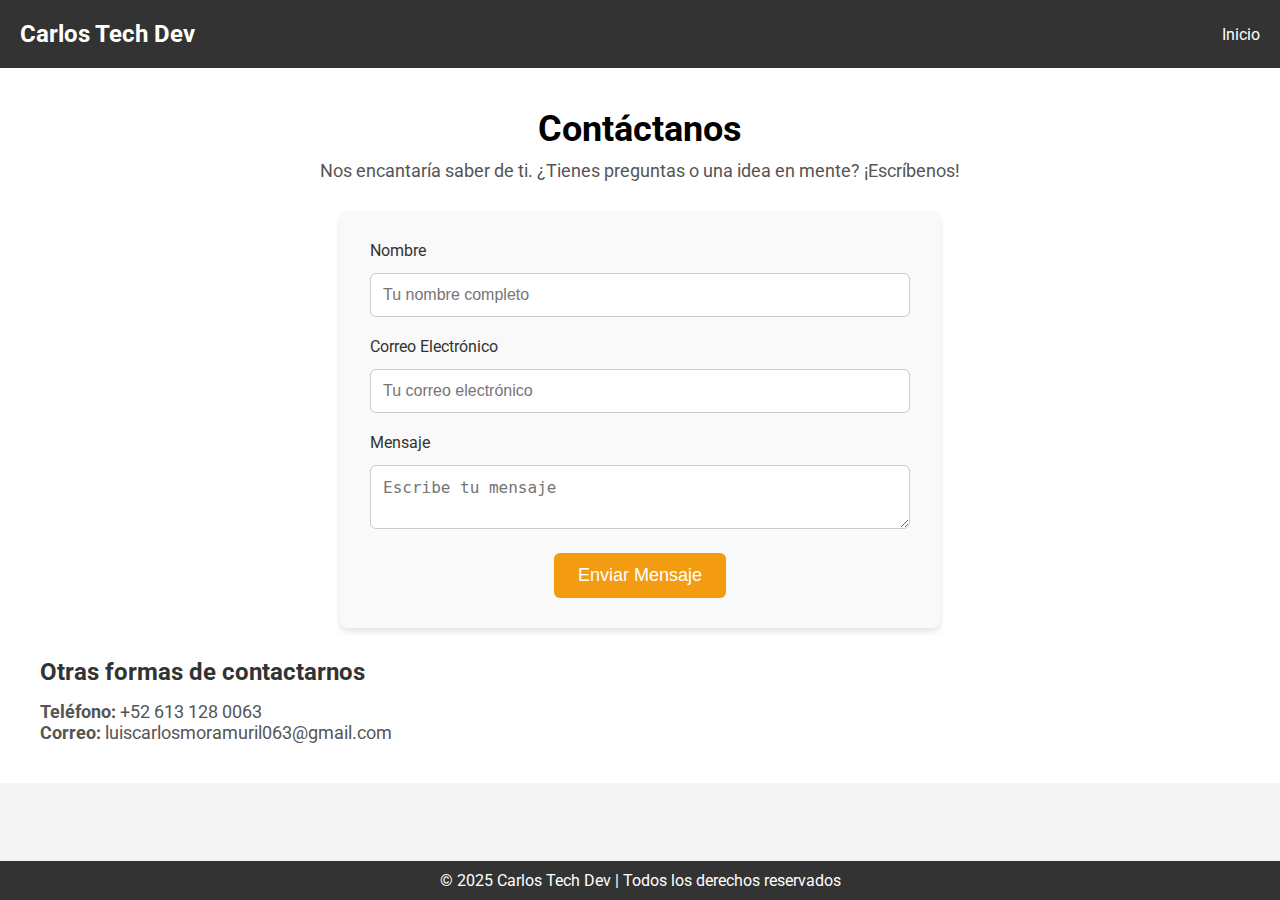
<file: html/contacto.html>
<!DOCTYPE html>
<html lang="es">
<head>
    <meta charset="UTF-8">
    <meta name="viewport" content="width=device-width, initial-scale=1.0">
    <title>Contacto - Carlos Desing</title>
    <link rel="stylesheet" href="../css/contacto.css">
    <link href="https://fonts.googleapis.com/css2?family=Roboto:wght@400;500&display=swap" rel="stylesheet">
</head>
<body>

    <!-- Navbar -->
    <nav class="navbar">
        <div class="logo">
            <h1>Carlos Tech Dev</h1>
        </div>
        <ul class="nav-links">
            <li><a href="../index.html">Inicio</a></li>
            
        </ul>
    </nav>

    <!-- Sección de Contacto -->
    <section class="contact-section">
        <div class="contact-header">
            <h2>Contáctanos</h2>
            <p>Nos encantaría saber de ti. ¿Tienes preguntas o una idea en mente? ¡Escríbenos!</p>
        </div>

        <!-- Formulario de Contacto -->
        <div class="contact-form-container">
            <form action="../php/procesar_contacto.php" method="POST" class="contact-form">
                <div class="form-group">
                    <label for="name">Nombre</label>
                    <input type="text" id="name" name="name" placeholder="Tu nombre completo" required>
                </div>
                <div class="form-group">
                    <label for="email">Correo Electrónico</label>
                    <input type="email" id="email" name="email" placeholder="Tu correo electrónico" required>
                </div>
                <div class="form-group">
                    <label for="message">Mensaje</label>
                    <textarea id="message" name="message" placeholder="Escribe tu mensaje" required></textarea>
                </div>
                <button type="submit" class="submit-btn">Enviar Mensaje</button>
            </form>
        </div>

        <!-- Información de Contacto -->
        <div class="contact-info">
            <h3>Otras formas de contactarnos</h3>
            <p><strong>Teléfono:</strong> +52 613 128 0063</p>
            <p><strong>Correo:</strong> luiscarlosmoramuril063@gmail.com</p>
            
        </div>
    </section>

    <br>
    <!-- Footer -->
    <footer>
        <p>&copy; 2025 Carlos Tech Dev | Todos los derechos reservados</p>
    </footer>

</body>
</html>
</file>
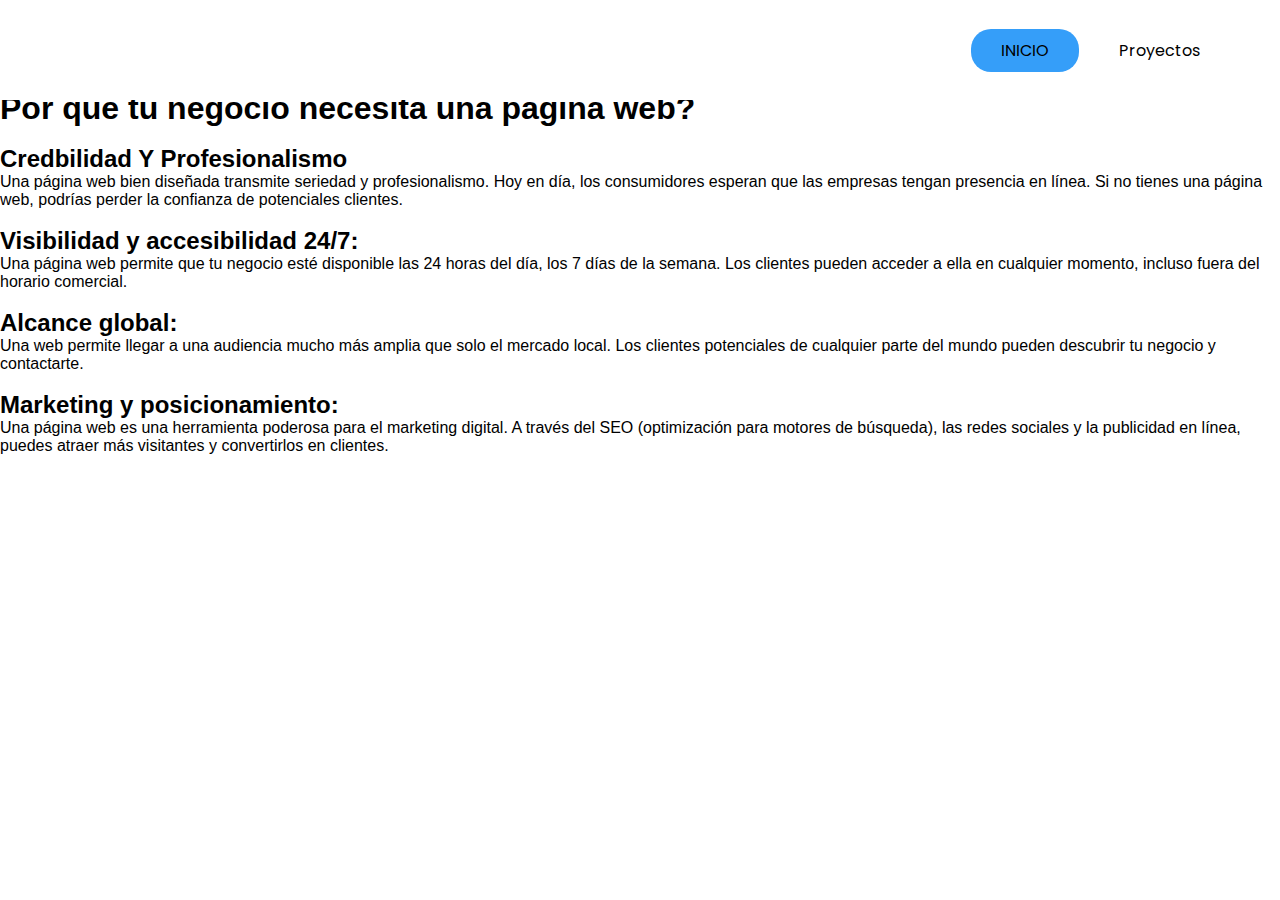
<file: html/portafolio.html>
<!DOCTYPE html>
<html lang="en">
<head>
  <meta charset="UTF-8">
  <meta name="viewport" content="width=device-width, initial-scale=1.0">
  <link rel="stylesheet" href="../css/estilos.css">
  <title>Document</title>
</head>
<body>
  


  <header id="header">
    <div class="container__header">
        <div class="logo">
        </div>
        <div class="container__nav">
            <nav id="nav">
                <ul>
                    <li><a href="index.html" class="select">INICIO</a></li>
                    <li><a href="./html/portafolio.html">Proyectos</a></li>
                </ul>
            </nav>
            
            <!-- Ícono de menú (hamburguesa) -->
            <div class="btn__menu" id="btn_menu"><i class="fas fa-bars"></i></div>

        </div>
    </div>
</header>
<br>
<br>
<br>
<br>
<br>




<h1>Por que tu negocio necesita una pagina web?</h1>
<br>

<h2>Credbilidad Y Profesionalismo</h2>
<p> Una página web bien diseñada transmite seriedad y profesionalismo. Hoy en día, los consumidores esperan que las empresas tengan presencia en línea. Si no tienes una página web, podrías perder la confianza de potenciales clientes.</p>
<br>
<h2>Visibilidad y accesibilidad 24/7:</h2>
<p> Una página web permite que tu negocio esté disponible las 24 horas del día, los 7 días de la semana. Los clientes pueden acceder a ella en cualquier momento, incluso fuera del horario comercial.</p>
<br>
<h2>Alcance global:</h2>
<p> Una web permite llegar a una audiencia mucho más amplia que solo el mercado local. Los clientes potenciales de cualquier parte del mundo pueden descubrir tu negocio y contactarte.</p>
<br>
<h2 >Marketing y posicionamiento:</h2>
<p> Una página web es una herramienta poderosa para el marketing digital. A través del SEO (optimización para motores de búsqueda), las redes sociales y la publicidad en línea, puedes atraer más visitantes y convertirlos en clientes.</p>
</body>
</html>
</file>
<file: css/contacto.css>
/* Estilos básicos */
* {
    margin: 0;
    padding: 0;
    box-sizing: border-box;
}

body {
    font-family: 'Roboto', sans-serif;
    background-color: #f4f4f4;
}

/* Navbar */
.navbar {
    display: flex;
    justify-content: space-between;
    align-items: center;
    background-color: #333;
    padding: 20px;
}

.navbar .logo h1 {
    color: white;
    font-size: 24px;
}

.navbar .nav-links {
    list-style: none;
    display: flex;
}

.navbar .nav-links li {
    margin-left: 20px;
}

.navbar .nav-links a {
    color: white;
    text-decoration: none;
    font-size: 16px;
}

/* Sección de Contacto */
.contact-section {
    padding: 40px;
    background-color: #fff;
    text-align: center;
}

.contact-header h2 {
    font-size: 36px;
    margin-bottom: 10px;
}

.contact-header p {
    font-size: 18px;
    color: #555;
}

/* Formulario de Contacto */
.contact-form-container {
    max-width: 600px;
    margin: 30px auto;
    background-color: #f9f9f9;
    padding: 30px;
    border-radius: 8px;
    box-shadow: 0 4px 6px rgba(0, 0, 0, 0.1);
}

.contact-form .form-group {
    margin-bottom: 20px;
    text-align: left;
}

.contact-form label {
    font-size: 16px;
    margin-bottom: 8px;
    display: block;
    color: #333;
}

.contact-form input,
.contact-form textarea {
    width: 100%;
    padding: 12px;
    border: 1px solid #ccc;
    border-radius: 6px;
    font-size: 16px;
    margin-top: 5px;
}

.contact-form button {
    background-color: #f39c12;
    color: white;
    padding: 12px 24px;
    border: none;
    border-radius: 6px;
    font-size: 18px;
    cursor: pointer;
    transition: background-color 0.3s ease;
}

.contact-form button:hover {
    background-color: #e67e22;
}

/* Información de Contacto */
.contact-info {
    margin-top: 30px;
    text-align: left;
    font-size: 18px;
    color: #555;
}

.contact-info h3 {
    margin-bottom: 15px;
    font-size: 24px;
    color: #333;
}

/* Mapa */
.map-section {
    padding: 40px;
    background-color: #f4f4f4;
    text-align: center;
}

.map-container {
    margin-top: 20px;
}

footer {
    background-color: #333;
    color: white;
    text-align: center;
    padding: 10px 0;
    position: fixed;
    width: 100%;
    bottom: 0;
}
</file>
<file: css/estilos.css>
@import url('https://fonts.googleapis.com/css2?family=Poppins:ital,wght@0,100;0,200;0,300;0,400;0,500;0,600;0,700;0,800;0,900;1,100;1,200;1,300;1,400;1,500;1,600;1,700;1,800;1,900&display=swap');








body {
    font-family: Arial, sans-serif;
    background: white;
}
*{
  background: white;  
    margin: 0;
    padding: 0;
    box-sizing: border-box;
    text-decoration: none;
}

.container__all{
    position: relative;
    right: 0;
    transition: all 300ms;
}

header{
    width: 100%;
    height: 100px;
    font-family: 'Poppins', sans-serif;
    position: fixed;
    top: 0;
    right: 0;
    z-index: 100;

    transition: all 300ms;
}


.move_content{
    right: 180px;
}

.container__header{
    max-width: 1200px;
    height: 100%;  
    display: flex;
    justify-content: space-between; 
    margin: auto;
    padding: 0px 20px;
}

header .logo{
    height: 100%;
    display: flex;
    justify-content: center;
    align-items: center;
}

.logo img{
    width: 150px;
}

.container__nav{
    position: relative;
    height: 100%;
}

nav{
    height: 100%;
}

nav ul{
    height: 100%;
    display: flex;
    justify-content: center;
    align-items: center;
}

nav ul li{
    margin: 0px 20px;
    list-style: none;
}

nav ul li a{
    color: #373737;
    font-size: 14px;
}

.select{
    background: #359EF9;
    padding: 10px 30px;
    color: white;
    border-radius: 20px;
}

.nav_mod{
    height: 70px;
    box-shadow: 1px 1px 10px 0px #00000010;
    background: white;
}

.btn__menu{
    width: 50px;
    height: 50px;
    font-size: 20px;
    cursor: pointer;
    display: flex;
    justify-content: center;
    align-items: center;
    border-radius: 50%;
    transition: background 300ms;
    display: none;
}

.btn__menu:hover{
    background: #f5f5f5;
}

/*COVER*/

.cover{
    width: 100%;
    padding-bottom: 60px;
    font-family: 'Poppins', sans-serif;
    margin-top: 100px;
}

.container__cover{
    max-width: 1200px;
    margin: auto;
    padding: 20px;
    display: flex;
    justify-content: space-between;
    position: relative;

    background-image: url(../images/background-cover.svg);
    background-size: cover;
    background-position: bottom;
}

.cover .container__info{
    max-width: 400px;
    margin-top: 40px;
    z-index: 2;
}

.cover h1{
    max-width: 400px;
    font-size: 60px;
    font-weight: 900;
    color: #373737;
}

.cover h2{
    font-size: 60px;
    font-weight: 900;
    color: #FEBA0B;
    margin-top: -30px;
}

.cover p{
    margin-top: 10px;
    color: #373737;
}

.cover input[type="button"]{
    padding: 10px 40px;
    margin-top: 40px;
    font-size: 18px;
    font-weight: 600;
    border: none;
    color: white;
    background: #FEBA0B;
    border-radius: 20px;
    box-shadow: 1px 1px 30px -5px #20202049;
    cursor: pointer;
    transition: box-shadow 500ms;
}

.cover input[type="button"]:hover{
    box-shadow: 1px 1px 30px -5px #20202085;
}


.container__vector{
    position: relative;
}

.container__vector img{
    position: absolute;
    bottom: 10px;
    right: 0px;
    width: 600px;
    animation: move_vector 6s ease-in-out infinite;
    transition: all 300ms;
}

@keyframes move_vector {
    0%{
        transform: translateY(10px);
    }
    25%{
        transform: translateY(-10px);
    }
    100%{
        transform: translateY(10px);
    }
}

@media screen and (max-width: 920px){
    .container__vector img{
        width: 500px;
    }
}


@media screen and (max-width: 760px){

    .container__nav{
        display: flex;
        justify-content: center;
        align-items: center;
    }

    .btn__menu{
        display: flex;
    }

    nav{
        height: 100%;
        background: #F1FAFF;
        position: fixed;
        top: 0;
        right: -180px;
        padding: 0 40px;
        transition: all 300ms;
    }

    .move_nav{
        right: 0px;
    }

    nav ul{
        flex-direction: column;
    }

    nav ul li{
        margin: 20px 0px;
    }

    .container__vector img{
        transform: scale(0);
        animation: none;
    }
}


/****************************/

/*¡NO TOCAR CODIGO DE AQUÍ DEBAJO!*/


/*MUESTRA*/


@import url('https://fonts.googleapis.com/css2?family=Nunito:ital,wght@0,200;0,300;0,400;0,600;0,700;0,800;0,900;1,200;1,300;1,400;1,600;1,700;1,800;1,900&display=swap');

:root{
    --color-esqueleto:#EFF3F5;
}


.container__article{
    max-width: 1000px;
    padding: 0px 20px;
    margin: auto;
    margin-top: 20px;
    display: flex;
    flex-wrap: wrap;
    justify-content: center;
}

.container__article .box__article{
    width: 200px;
    height: 250px;
    background: var(--color-esqueleto);
    margin: 20px;
}

/*AQUI COMIENZA EL FOOTER*/

footer{
    width: 100%;
    padding: 50px 0px;
    font-family: 'Nunito', sans-serif;
    background-image: url("../Images/background-footer.svg");
    background-size: cover;

    /*webkit-mask-image: url("../Images/background-footer.svg");
    mask-image: url("../Images/background-footer.svg");
    -webkit-mask-size: cover;
    mask-size: cover;*/
}

.container__footer{
    display: flex;
    flex-wrap: wrap;
    justify-content: space-between;
    max-width: 1200px;
    margin: auto;
    padding-top: 100px;
}

.box__footer{
    display: flex;
    flex-direction: column;
    padding: 40px;
}

.box__footer .logo img{
    width: 180px;
}

.box__footer .terms{
    max-width: 350px;
    margin-top: 20px;
    font-weight: 500;
    color: #7a7a7a;
    font-size: 18px;

}

.box__footer h2{
    margin-bottom: 30px;
    color: #242424;
    font-weight: 700;
}

.box__footer a{
    margin-top: 10px;
    color: #7a7a7a;
    font-weight: 600;
}

.box__footer a:hover{
    opacity: 0.8;
}

.box__footer a .fab{
    font-size: 20px;
}

.box__copyright{
    max-width: 1200px;
    margin: auto;
    text-align: center;
    padding: 0px 40px;
}

.box__copyright p{
    margin-top: 20px;
    color: #7a7a7a;
}

.box__copyright hr{
    border: none;
    height: 1px;
    background-color: #7a7a7a;
}


/* Estilos generales para el menú */
#nav {
    display: flex;
    justify-content: space-between;
}

#nav ul {
    display: flex;
    list-style: none;
    padding: 0;
}

#nav ul li {
    margin-right: 20px;
}

#nav ul li a {
    text-decoration: none;
    color: #000;
    font-size: 16px;
}

/* Para móviles */
@media (max-width: 768px) {
    #nav ul {
        display: none; /* Oculta el menú por defecto en dispositivos móviles */
        flex-direction: column;
        position: absolute;
        top: 60px;
        right: 0;
        background-color: #fff;
        width: 200px;
        box-shadow: 0 4px 8px rgba(0, 0, 0, 0.1);
    }

    #nav ul li {
        margin: 10px 0;
    }

    .btn__menu {
        display: block; /* Muestra el ícono de hamburguesa */
        cursor: pointer;
    }

    /* Mostrar el menú cuando se active */
    .menu-active ul {
        display: flex;
    }
}
</file>
